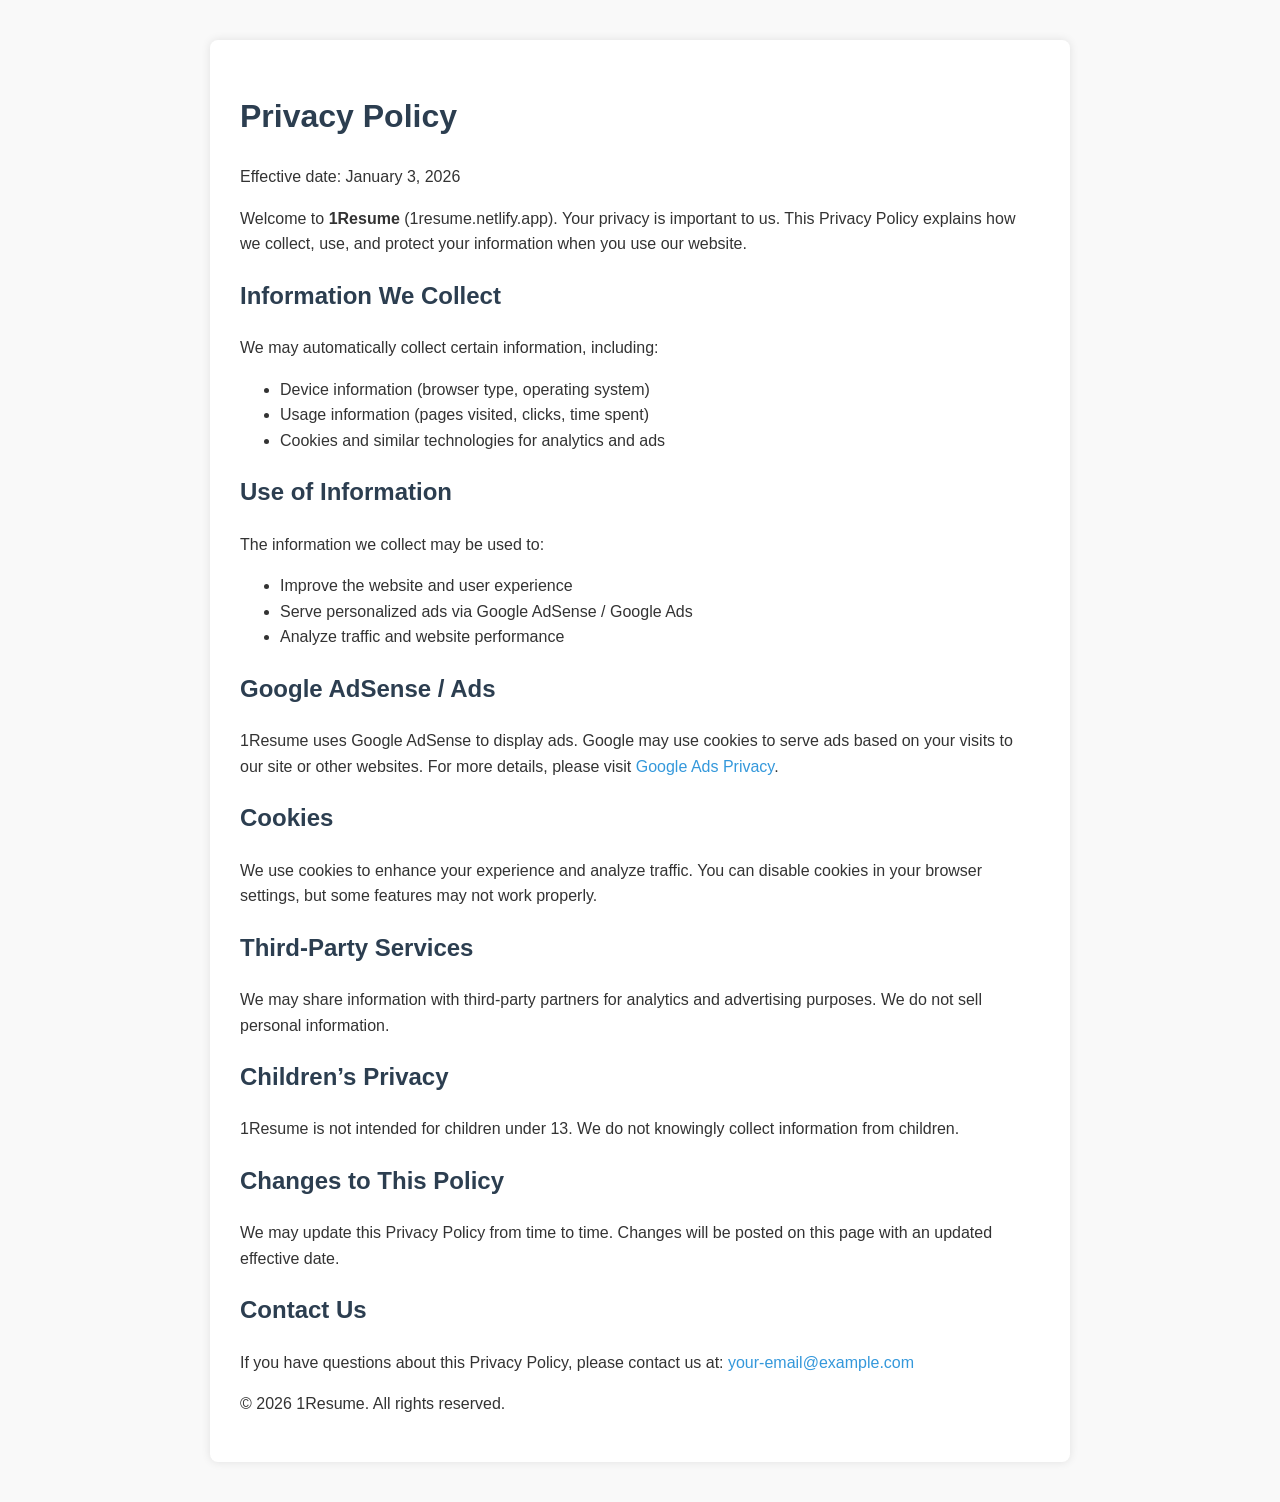
<file: privacy-policy.html>
<!DOCTYPE html>
<html lang="en">
<head>
  <meta charset="UTF-8">
  <meta name="viewport" content="width=device-width, initial-scale=1.0">
  <title>Privacy Policy - 1Resume</title>
  <style>
    body {
      font-family: Arial, sans-serif;
      margin: 40px;
      line-height: 1.6;
      background-color: #f9f9f9;
      color: #333;
    }
    h1, h2 {
      color: #2c3e50;
    }
    p {
      margin-bottom: 15px;
    }
    a {
      color: #3498db;
      text-decoration: none;
    }
    a:hover {
      text-decoration: underline;
    }
    .container {
      max-width: 800px;
      margin: auto;
      background: #fff;
      padding: 30px;
      border-radius: 8px;
      box-shadow: 0px 0px 10px rgba(0,0,0,0.1);
    }
  </style>
</head>
<body>
  <div class="container">
    <h1>Privacy Policy</h1>
    <p>Effective date: January 3, 2026</p>

    <p>Welcome to <strong>1Resume</strong> (1resume.netlify.app). Your privacy is important to us. This Privacy Policy explains how we collect, use, and protect your information when you use our website.</p>

    <h2>Information We Collect</h2>
    <p>We may automatically collect certain information, including:</p>
    <ul>
      <li>Device information (browser type, operating system)</li>
      <li>Usage information (pages visited, clicks, time spent)</li>
      <li>Cookies and similar technologies for analytics and ads</li>
    </ul>

    <h2>Use of Information</h2>
    <p>The information we collect may be used to:</p>
    <ul>
      <li>Improve the website and user experience</li>
      <li>Serve personalized ads via Google AdSense / Google Ads</li>
      <li>Analyze traffic and website performance</li>
    </ul>

    <h2>Google AdSense / Ads</h2>
    <p>1Resume uses Google AdSense to display ads. Google may use cookies to serve ads based on your visits to our site or other websites. For more details, please visit <a href="https://policies.google.com/technologies/ads" target="_blank">Google Ads Privacy</a>.</p>

    <h2>Cookies</h2>
    <p>We use cookies to enhance your experience and analyze traffic. You can disable cookies in your browser settings, but some features may not work properly.</p>

    <h2>Third-Party Services</h2>
    <p>We may share information with third-party partners for analytics and advertising purposes. We do not sell personal information.</p>

    <h2>Children’s Privacy</h2>
    <p>1Resume is not intended for children under 13. We do not knowingly collect information from children.</p>

    <h2>Changes to This Policy</h2>
    <p>We may update this Privacy Policy from time to time. Changes will be posted on this page with an updated effective date.</p>

    <h2>Contact Us</h2>
    <p>If you have questions about this Privacy Policy, please contact us at: <a href="mailto:your-email@example.com">your-email@example.com</a></p>

    <p>&copy; 2026 1Resume. All rights reserved.</p>
  </div>
</body>
</html>
</file>
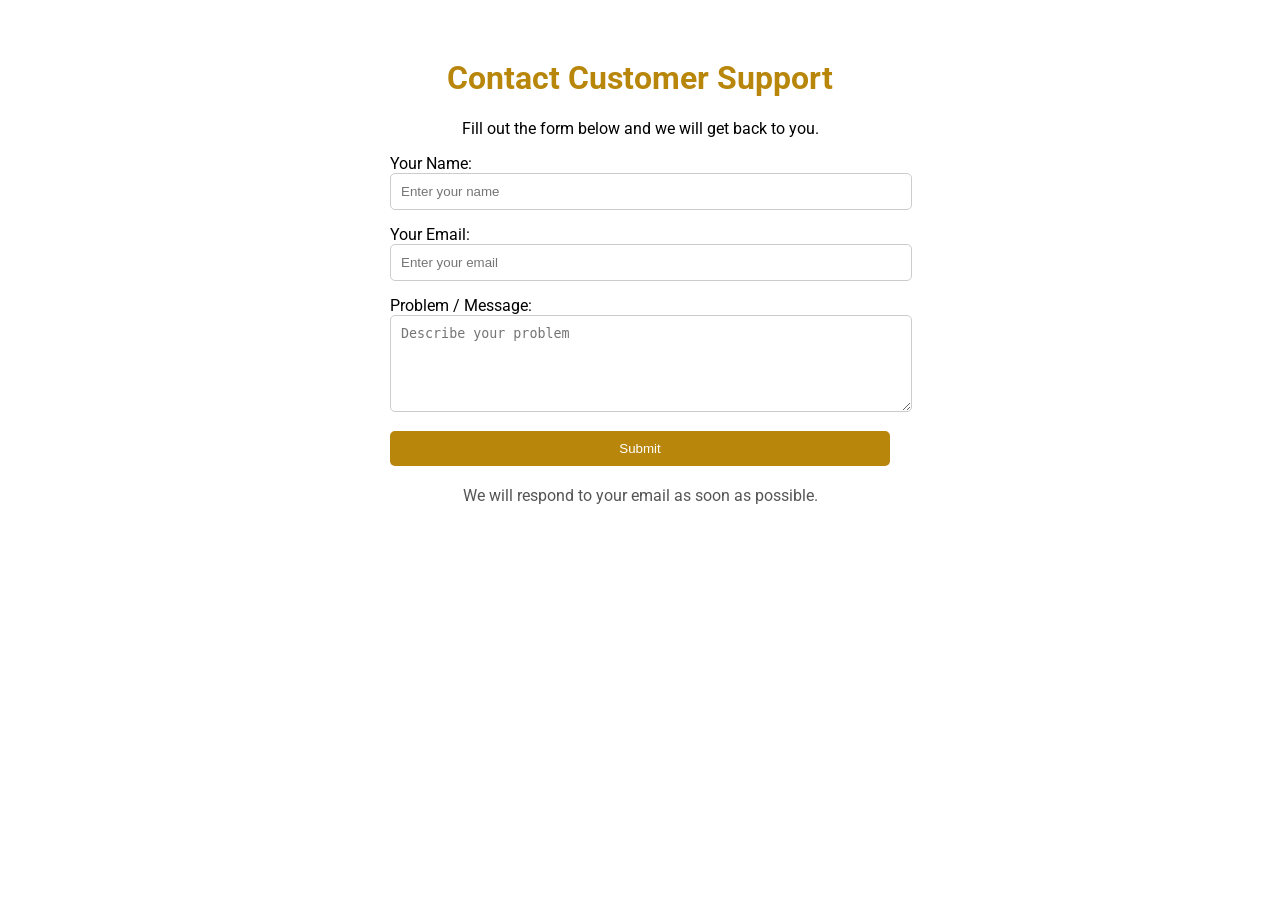
<file: support.html>
<!DOCTYPE html>
<html lang="en">
<head>
  <meta charset="UTF-8" />
  <meta name="viewport" content="width=device-width, initial-scale=1.0"/>
  <title>Contact Support</title>  
  <meta name="google-adsense-account" content="ca-pub-3375557757489942">

  <link href="https://fonts.googleapis.com/css2?family=Roboto&display=swap" rel="stylesheet">
</head>
<body style="font-family: 'Roboto', sans-serif; background-color: #fff; padding: 30px;">

  <h1 style="text-align:center; color: #b8860b;">Contact Customer Support</h1>
  <p style="text-align:center;">Fill out the form below and we will get back to you.</p>

  <!-- Replace YOUR_FORM_ID with your actual Formspree form ID -->
  <form action="https://formspree.io/f/xjkaednd" method="POST" style="max-width: 500px; margin: auto; display: flex; flex-direction: column; gap: 15px;">

    <label>
      Your Name:
      <input type="text" name="name" placeholder="Enter your name" required style="width:100%; padding:10px; border-radius:5px; border:1px solid #ccc;">
    </label>

    <label>
      Your Email:
      <input type="email" name="email" placeholder="Enter your email" required style="width:100%; padding:10px; border-radius:5px; border:1px solid #ccc;">
    </label>

    <label>
      Problem / Message:
      <textarea name="message" rows="5" placeholder="Describe your problem" required style="width:100%; padding:10px; border-radius:5px; border:1px solid #ccc;"></textarea>
    </label>

    <button type="submit" style="padding: 10px 20px; background-color: #b8860b; color:white; border:none; border-radius:5px; cursor:pointer;">Submit</button>
  </form>

  <p style="text-align:center; margin-top: 20px; color:#555;">We will respond to your email as soon as possible.</p>

</body>
</html>
</file>
